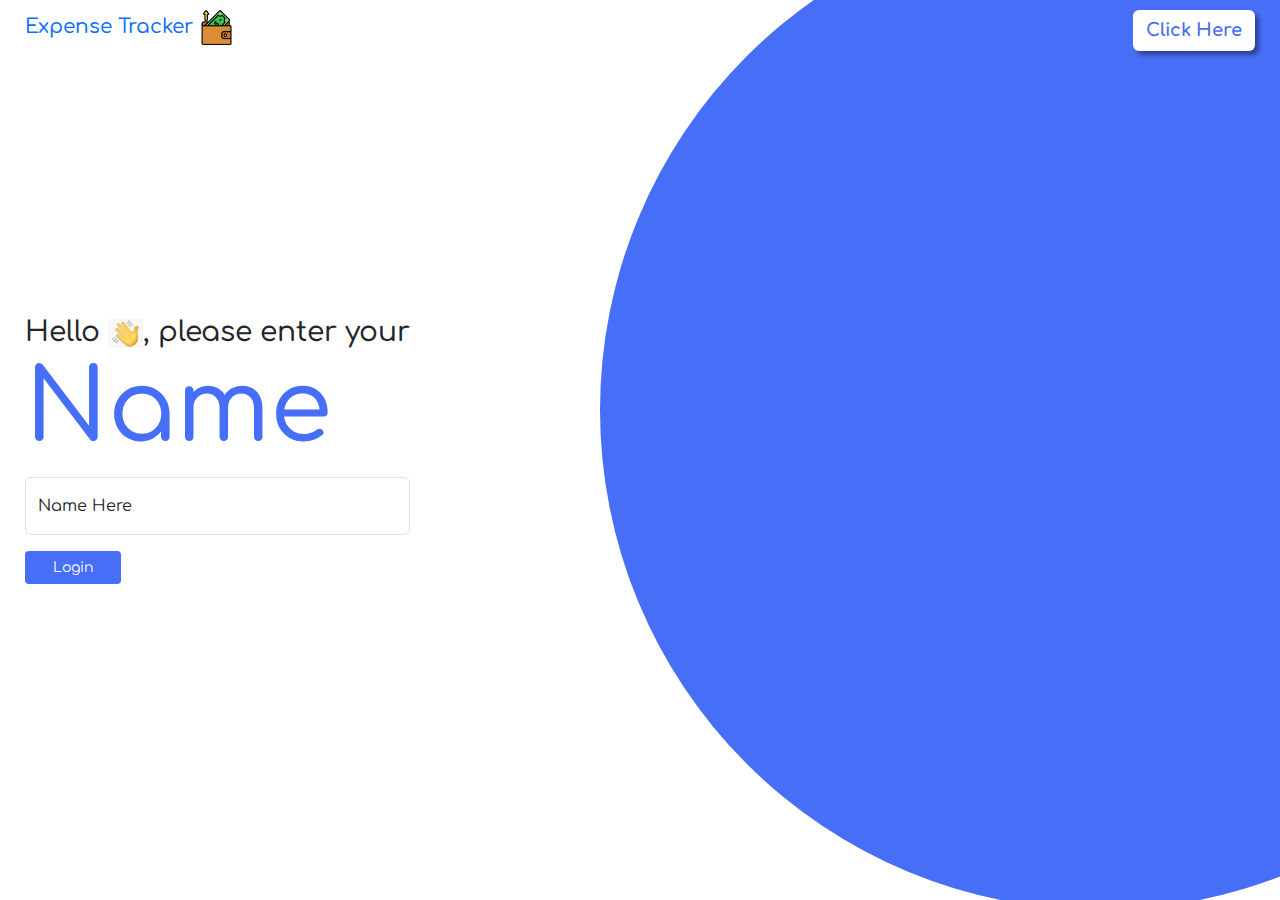
<file: index.html>
<!doctype html>
<html lang="en">
  <head>
    <meta charset="utf-8">
    <meta name="viewport" content="width=device-width, initial-scale=1">
    <title>Expense Tracker</title>
    <link href="https://cdn.jsdelivr.net/npm/bootstrap@5.3.3/dist/css/bootstrap.min.css" rel="stylesheet" integrity="sha384-QWTKZyjpPEjISv5WaRU9OFeRpok6YctnYmDr5pNlyT2bRjXh0JMhjY6hW+ALEwIH" crossorigin="anonymous">
    <link rel="preconnect" href="https://fonts.googleapis.com">
    <link rel="preconnect" href="https://fonts.gstatic.com" crossorigin>
    <link href="https://fonts.googleapis.com/css2?family=Abril+Fatface&family=Comfortaa:wght@300..700&family=Poppins:ital,wght@0,100;0,200;0,300;0,400;0,500;0,600;0,700;0,800;0,900;1,100;1,200;1,300;1,400;1,500;1,600;1,700;1,800;1,900&display=swap" rel="stylesheet">
    <link rel="stylesheet" href="style.css">
  </head>
  <body>

    <div class="parent">
      <div class="solid-circle"></div>
      <div class="header-home">
        <a href="index.html"><h5 class="m-0">Expense Tracker <img src="images/spending.png" width="35px" height="35px"></h5></a>
        <button class="btn btn-md" id="click-here-btn">Click Here</button>
      </div>
      <div class="main-content">
        <h3 class="main-text">Hello <img src="images/wave.jpg" width="35px">, please enter your <br> <span id="name">Name</span></h3>
        <div class="form-floating mb-3">
          <input type="text" class="form-control" id="floatingInput" placeholder="name@example.com">
          <label for="floatingInput">Name Here</label>
        </div>
        <a href="tracker.html"><button class="btn btn-sm" id="login-btn">Login</button></a>
      </div>
    </div>
    


    <script src="https://cdn.jsdelivr.net/npm/bootstrap@5.3.3/dist/js/bootstrap.bundle.min.js" integrity="sha384-YvpcrYf0tY3lHB60NNkmXc5s9fDVZLESaAA55NDzOxhy9GkcIdslK1eN7N6jIeHz" crossorigin="anonymous"></script>
    <script src="https://cdn.jsdelivr.net/npm/@popperjs/core@2.11.8/dist/umd/popper.min.js" integrity="sha384-I7E8VVD/ismYTF4hNIPjVp/Zjvgyol6VFvRkX/vR+Vc4jQkC+hVqc2pM8ODewa9r" crossorigin="anonymous"></script>
    <script src="https://cdn.jsdelivr.net/npm/bootstrap@5.3.3/dist/js/bootstrap.min.js" integrity="sha384-0pUGZvbkm6XF6gxjEnlmuGrJXVbNuzT9qBBavbLwCsOGabYfZo0T0to5eqruptLy" crossorigin="anonymous"></script>
  </body>
</html>
</file>
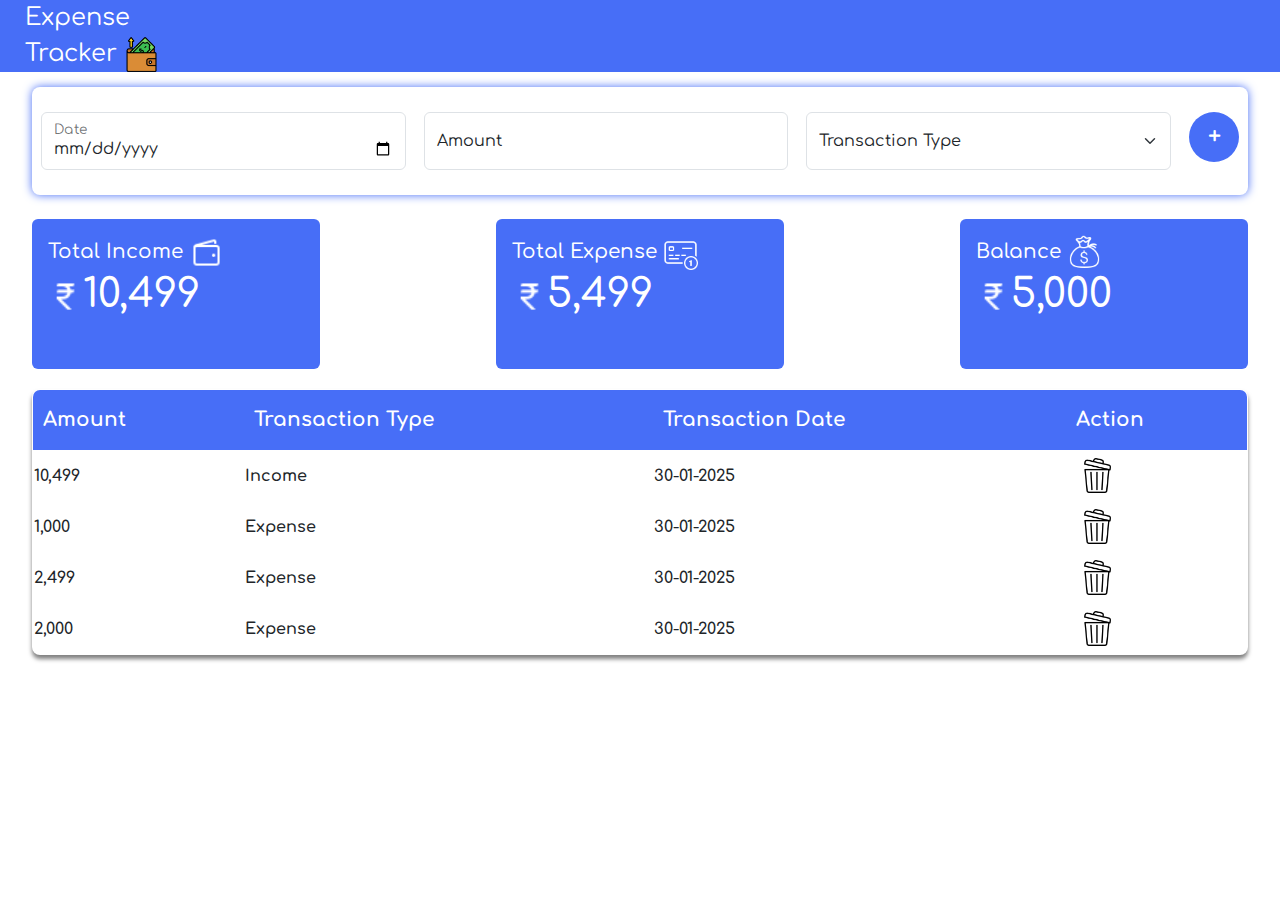
<file: tracker.html>
<!doctype html>
<html lang="en">
  <head>
    <meta charset="utf-8">
    <meta name="viewport" content="width=device-width, initial-scale=1">
    <title>Expense Tracker</title>
    <link href="https://cdn.jsdelivr.net/npm/bootstrap@5.3.3/dist/css/bootstrap.min.css" rel="stylesheet" integrity="sha384-QWTKZyjpPEjISv5WaRU9OFeRpok6YctnYmDr5pNlyT2bRjXh0JMhjY6hW+ALEwIH" crossorigin="anonymous">
    <link href="https://fonts.googleapis.com/css2?family=Abril+Fatface&family=Comfortaa:wght@300..700&family=Poppins:ital,wght@0,100;0,200;0,300;0,400;0,500;0,600;0,700;0,800;0,900;1,100;1,200;1,300;1,400;1,500;1,600;1,700;1,800;1,900&display=swap" rel="stylesheet">
    <link rel="stylesheet" href="tracker.css">
  </head>
  <body>
    <div class="header">
        <a href="index.html"><p class="m-0">Expense <br>Tracker <img src="images/spending.png" width="35px"></p></a>
    </div>
    <div class="input-form">
        <div class="form-floating inputs">
          <input type="date" class="form-control" id="floatingInput" placeholder="name@example.com">
          <label for="floatingInput">Date</label>
        </div>
        <div class="form-floating inputs">
            <input type="text" class="form-control" id="floatingInput" placeholder="name@example.com">
            <label for="floatingInput">Amount</label>
        </div>
        <select class="form-select inputs" aria-label="Default select example">
          <option selected>Transaction Type</option>
          <option value="income">Income</option>
          <option value="expense">Expense</option>
        </select>
        
        <button class="btn" id="add-btn">+</button>
    </div>
    <div class="cards mt-4">
      <div class="card" style="width: 18rem;">
        <div class="card-body">
          <h5 class="card-title m-0">Total Income <img src="images/wallet.png" width="35px"></h5>
          <h1 class="m-0"><img src="images/rupee-indian.png" width="35px"><span id="totalIncome" class="m-0">10,499</span></h1>
        </div>
      </div>
      <div class="card" style="width: 18rem;">
        <div class="card-body">
          <h5 class="card-title m-0">Total Expense <img src="images/expense.png" width="35px"></h5>
          <h1 class="m-0"><img src="images/rupee-indian.png" width="35px"><span id="expense" class="m-0">5,499</span></h1>
        </div>
      </div>
      <div class="card" style="width: 18rem;">
        <div class="card-body">
          <h5 class="card-title m-0">Balance <img src="images/balance.png" width="35px"></h5>
          <h1 class="m-0"><img src="images/rupee-indian.png" width="35px"><span id="balance" class="m-0">5,000</span></h1>
        </div>
      </div> 
    </div>
    <table class="transaction-table">
      <tr id="header-row">
        <th>Amount</th>
        <th>Transaction Type</th>
        <th>Transaction Date</th>
        <th>Action</th>
      </tr>
      <tr>
        <td>10,499</td>
        <td>Income</td>
        <td>30-01-2025</td>
        <td><button class="btn btn-md"><img src="images/recycle-bin.png" width="35px"></button></td>
      </tr>
      <tr>
        <td>1,000</td>
        <td>Expense</td>
        <td>30-01-2025</td>
        <td><button class="btn btn-md"><img src="images/recycle-bin.png" width="35px"></button></td>
      </tr>
      <tr>
        <td>2,499</td>
        <td>Expense</td>
        <td>30-01-2025</td>
        <td><button class="btn btn-md"><img src="images/recycle-bin.png" width="35px"></button></td>
      </tr>
      <tr>
        <td>2,000</td>
        <td>Expense</td>
        <td>30-01-2025</td>
        <td><button class="btn btn-md"><img src="images/recycle-bin.png" width="35px"></button></td>
      </tr>

    </table>


    <script src="https://cdn.jsdelivr.net/npm/@popperjs/core@2.11.8/dist/umd/popper.min.js" integrity="sha384-I7E8VVD/ismYTF4hNIPjVp/Zjvgyol6VFvRkX/vR+Vc4jQkC+hVqc2pM8ODewa9r" crossorigin="anonymous"></script>
    <script src="https://cdn.jsdelivr.net/npm/bootstrap@5.3.3/dist/js/bootstrap.min.js" integrity="sha384-0pUGZvbkm6XF6gxjEnlmuGrJXVbNuzT9qBBavbLwCsOGabYfZo0T0to5eqruptLy" crossorigin="anonymous"></script>
    <script src="https://cdn.jsdelivr.net/npm/bootstrap@5.3.3/dist/js/bootstrap.bundle.min.js" integrity="sha384-YvpcrYf0tY3lHB60NNkmXc5s9fDVZLESaAA55NDzOxhy9GkcIdslK1eN7N6jIeHz" crossorigin="anonymous"></script>
  </body>
</html>
</file>
<file: style.css>
body{
    font-family: "Comfortaa", serif;
}
.parent{
    position: relative;
    height: 100vh;
    overflow: hidden;
    display: flex;
}
.solid-circle{
    height: 1000px;
    width: 1000px;
    background-color: #476ef7;
    border-radius: 50%;
    position: absolute;
    right: -25%;
    top: -90px;
    z-index: 1;
}
.header-home{
    display: flex;
    justify-content: space-between;
    position: absolute;
    width: 100%;
    z-index: 2;
    padding: 10px 25px;
}
#click-here-btn{
    background-color: white;
    color: #476ef7;
    font-size: large;
    font-weight: 700;
    box-shadow: 4px 4px 4px rgba(0, 0, 0, 0.4);
}
.main-content{
    display: flex;
    flex-direction: column;
    height: 100vh;
    justify-content: center;
    margin-left: 25px;
}
#name{
    color: #476ef7;
    font-size: 100px;
}
#login-btn{
    background-color: #476ef7;
    color: white;
    padding: 5px 25px;
    width: 25%;
}
a{
    text-decoration: none;
}
</file>
<file: tracker.css>
body{
    font-family: "Comfortaa", serif;
}
.header{
    background: #476ef7;
    color: white;
    padding-left: 25px;
    font-size: x-large;
}
.input-form{
    display: flex;
    justify-content: space-around;
    width: 95%;
    margin: auto;
    border-radius: 8px;
    box-shadow: 0 0 10px #476ef7;
    margin-top: 15px;
    padding: 25px 0;
}
#add-btn{
    background-color: #476ef7;
    height: 50px;
    width: 50px;
    border-radius: 50%;
    font-size: x-large;
    font-weight: 600;
    color: white;
}
.inputs{
    width: 30%;
}
.cards{
    display: flex;
    justify-content: space-between;
    width: 95%;
    margin: auto;
}
.card{
    background-color: #476ef7;
    border: 0;
    height: 150px;
}
.card-body{
    color: white;
}
.transaction-table{
    border: 1px solid black;
    width: 95%;
    margin: auto;
    margin-top: 20px;
    border-radius: 8px;
    overflow: hidden;
    font-weight: 600;
    box-shadow: 0 4px 4px rgba(0, 0, 0, 0.5);
    padding: 0;
}
#header-row{
    background-color: #476ef7;
}
#header-row th{
    padding: 15px 10px;
    color: white;
    font-size: 20px;
}
a{
    text-decoration: none;
    color: white;
}
</file>
